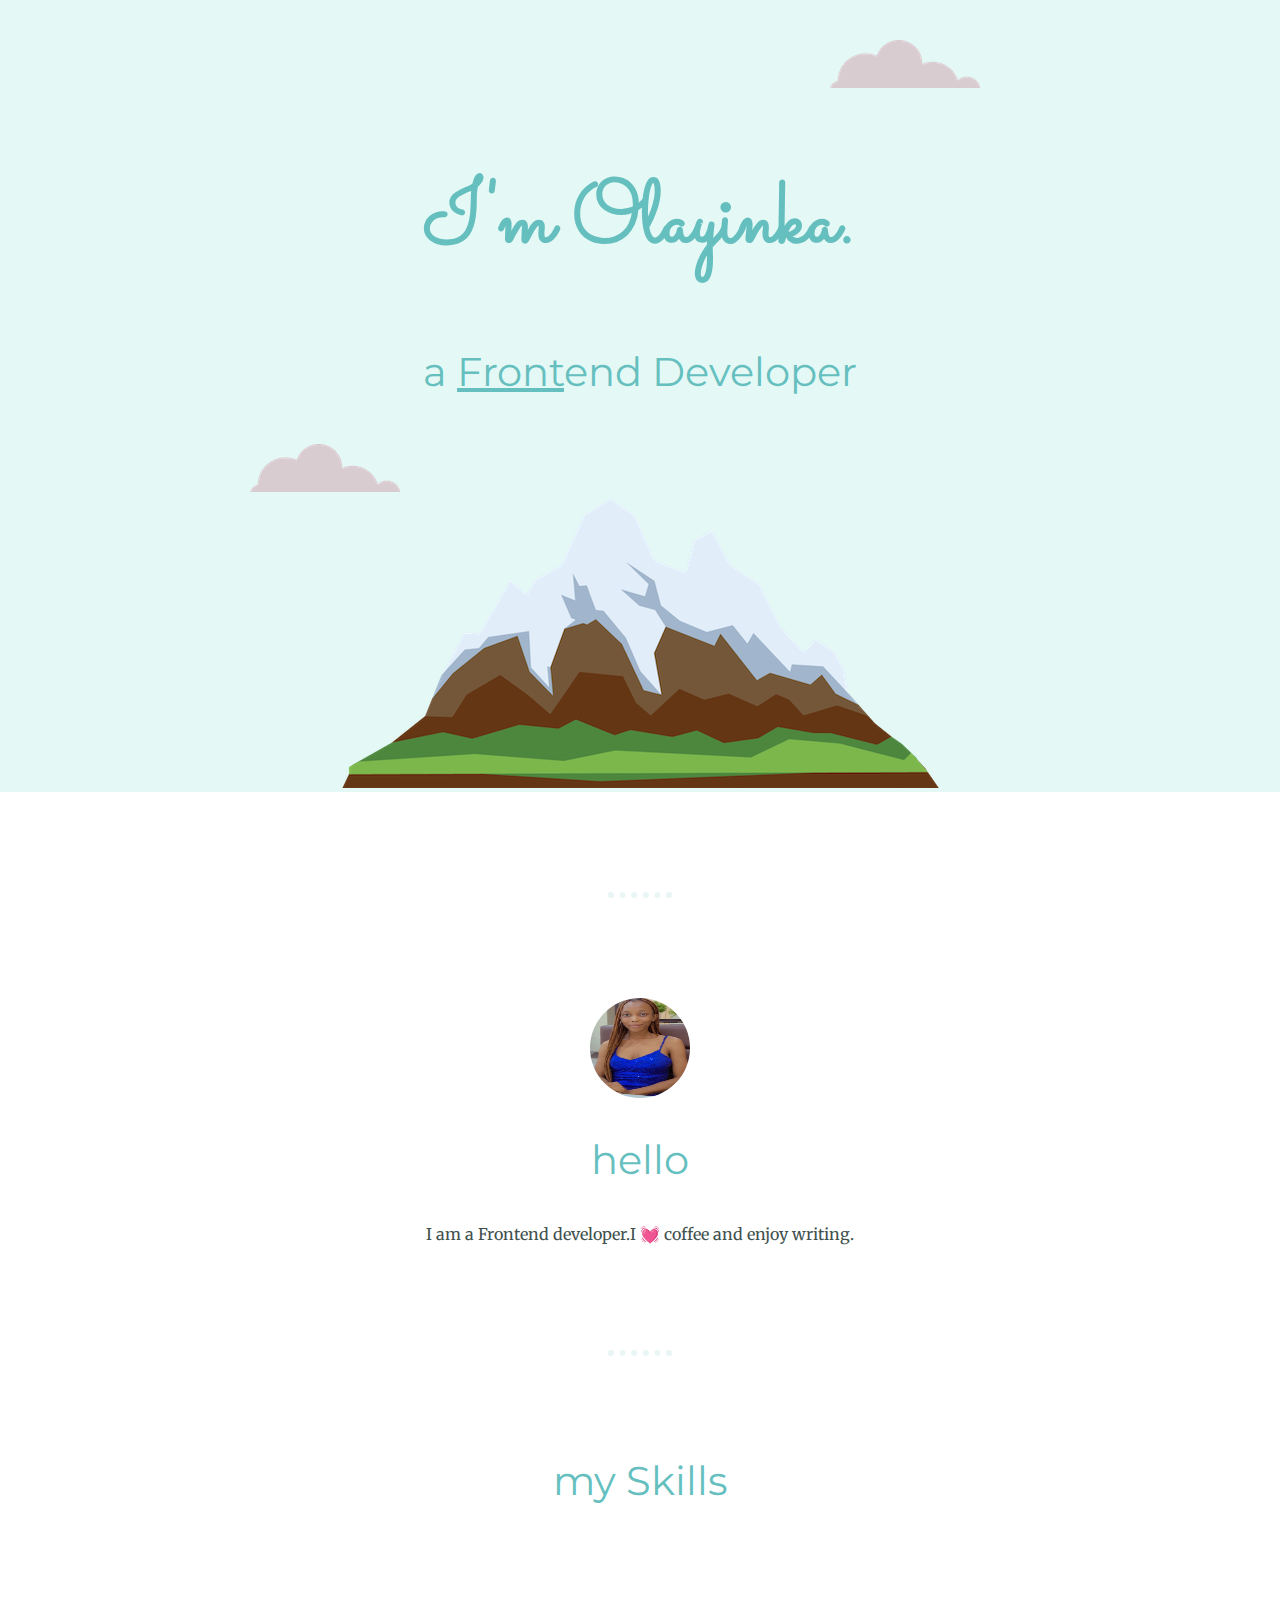
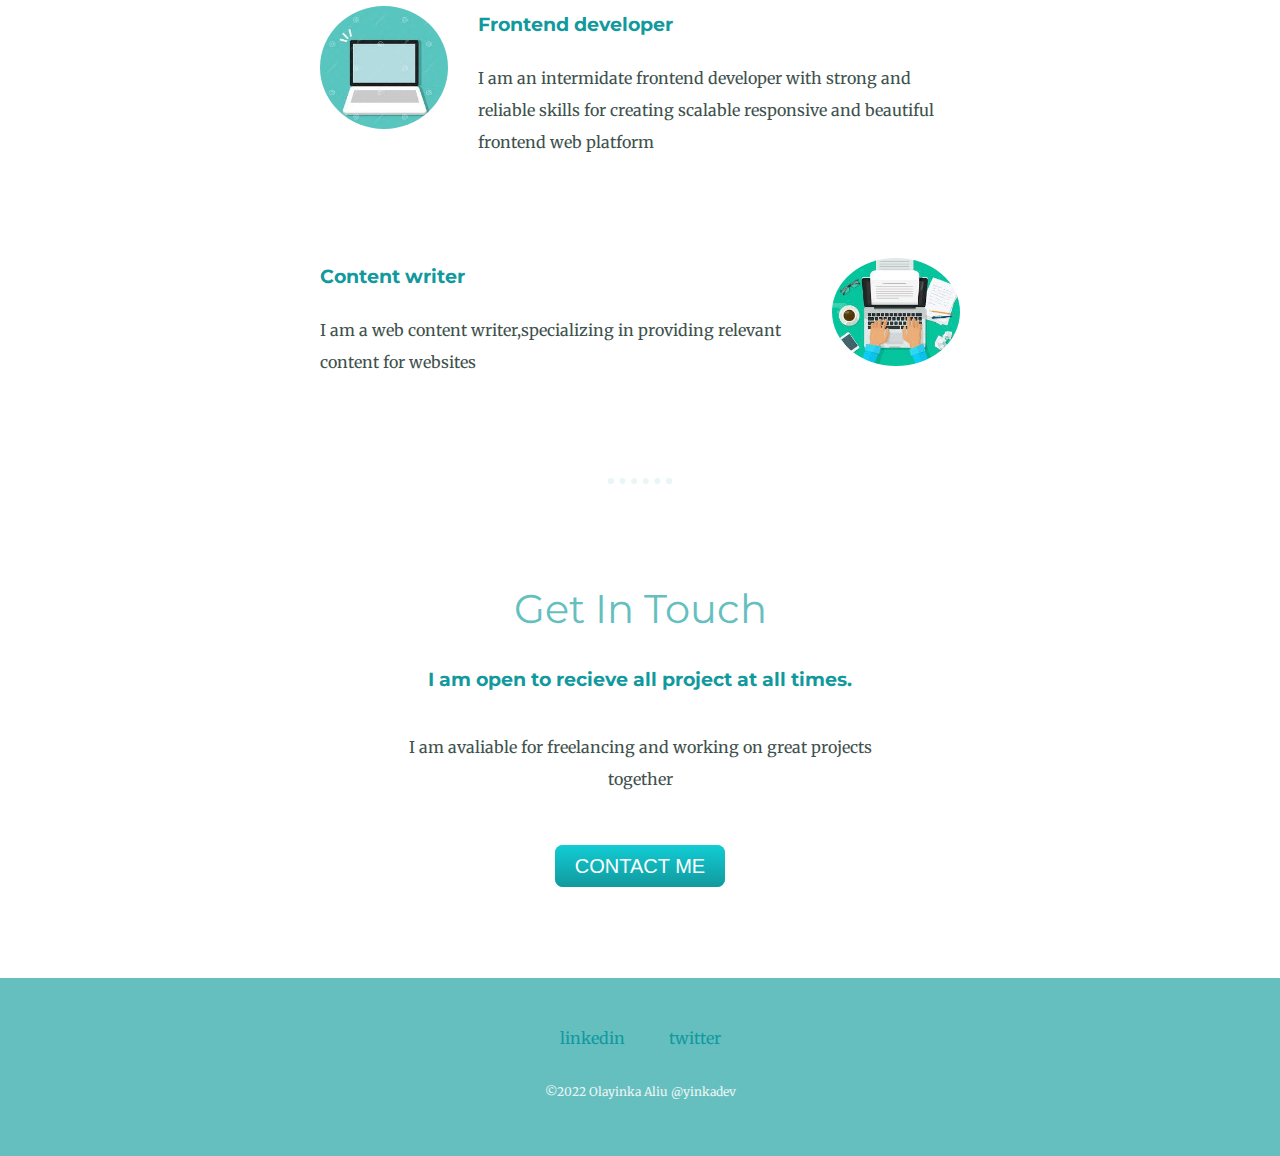
<file: index.html>
<!DOCTYPE html>

<html lang="en">
<head>
  <meta charset="UTF-8">
  <meta http-equiv="X-UA-Compatible" content="IE=edge">
  <meta name="viewport" content="width=device-width, initial-scale=1.0">
  <link rel="stylesheet" href="style.css">
  <link rel="preconnect" href="https://fonts.googleapis.com">
<link rel="preconnect" href="https://fonts.gstatic.com" crossorigin>
<link href="https://fonts.googleapis.com/css2?family=Merriweather&family=Montserrat:ital,wght@1,300&family=Sacramento&display=swap" rel="stylesheet">

  <title>my website</title>
</head>
<body>

<div class="top-container">
  <img  class="top-cloud" src="img/cloud.png" alt="cloud">

  <h1>I'm Olayinka.</h1>

  <h2>a <span class="front">Front</span>end Developer</h2>

  <img class="bottom-cloud" src="img/cloud.png"alt="cloud">

  <img src="img/mountain.png" alt="mountain">
</div>
<hr>

<div class="middle-container">
  <div class="profile">
    <img  class="profile-pic" src="img/yinka's.jpg" alt="my picture">
  <h2>hello</h2>
  <p class="intro">I am a Frontend developer.I 💓 coffee and enjoy writing.</p>
  </div>
  <hr>
  <div class="skills">
    <h2>my Skills</h2>
    <div class="skill-row">
      <img class="developer-img" src="img/mylaptop4.jpg" alt="">
      <h3>Frontend developer</h3>
      <p>I am an intermidate frontend developer with strong and reliable skills for creating scalable responsive and beautiful frontend web platform</p>
    </div>
  </div>

    <div class="skills">
      <div class="skill-row">
        <img  class="writer-img" src="img/my writer1.jpg" alt="">
        <h3>Content writer</h3>
        <p>I am a web content writer,specializing in providing relevant content for websites</p>
      </div>
      </div>
  
      <hr>

      <div class="contact-me">
        <h2>Get In Touch</h2>
        <h3>I am open to recieve all project at all times. </h3>
        <p class="contact-message">I am avaliable for freelancing  and working on great projects together</p>
        <a class="btn" href="https://www.instagram.com/yinnnka_/">CONTACT ME</a>
  </div>
</div>







<div class="bottom-container">
  
  <a  href="https://www.linkedin.com/in/aliu-oluwabunmi-42ab00235/">linkedin</a>
  <a  href="https://twitter.com/OlayinkaAliu8">twitter</a>
  <p class="copy-right">©2022 Olayinka Aliu @yinkadev</p>
</div>


  
</body>
</html>
</file>
<file: style.css>
body{
  color:#40514e;
  margin: 0;
  text-align: center;
  font-family: 'Merriweather', serif;
}


.front{
  text-decoration: underline;
}



h1{
  color: #66BFBF;
  font-size: 5.526rem;
  margin-top: 50px auto 0 auto;
  font-family: 'Sacramento', cursive;

 

}


h2{
  color: #66bfbf;
  font-family: 'Montserrat', sans-serif;
  font-size: 2.5rem;
  padding-bottom: 1px;
  font-weight: normal;
}

h3{
  color: #11999e;
  font-family: 'Montserrat', sans-serif;

}
a{
  color: #11999e;
  font-family: 'Merriweather', serif;
  margin: 10px 20px;
  text-decoration: none;

}

a:hover{
  color: #eaf6f6;
}

p{
  line-height: 2;
}

.contact-message{
  width: 40%;
  margin: 40px auto 60px;
}

.btn{
  background: #11cdd4;
  background-image: -webkit-linear-gradient(top,#11cdd4,#11999e);
  background-image: -webkit-linear-gradient(top,#11cdd4,#11999e);
  background-image:-ms-linear-gradient(top,#11cdd4,#11999e);
  background-image: -o-linear-gradient(top,#11cdd4,#11999e);
  background-image: linear-gradient(top,#11cdd4,#11999e);
  -webkit-border-radius:8;
  border-radius: 8px;
  font-family: arial;
  color: #ffffff;
  font-size: 20px;padding: 10px 20px 10px 20px ;
  text-decoration: none;
}
.btn:hover{
  
  background-image: -webkit-linear-gradient(top,#30e3cb,#2bc4ad);
  background-image: -moz-linear-gradient(top,#30e3cb,#2bc4ad);  
  background-image: -ms-linear-gradient(top,#30e3cb,#2bc4ad);
  background-image: -o-linear-gradient(top,#30e3cb,#2bc4ad);
  background-image: linear-gradient(top,#30e3cb,#2bc4ad);
  text-decoration: none;
}

.top-cloud{
  position: absolute;
  right:300px;
  top:40px;
}

hr{
  border: dotted #eaf6f6 6px;
  border-bottom: none;
  width: 4%;
  margin: 100px auto;
}


.bottom-cloud{
  position: absolute;
  left:250px;
  bottom:300px;
  
}

.profile-pic{
   width: 100px;
   border-radius: 50%;
   height: 100px;
}
 

.writer-img{
 
  width:20%;
  border-radius: 50%;
  float: right; 
  margin-left: 30px;
  
}

.developer-img{
  
  width: 20%;
  border-radius: 50%; 
   float: left; 
   margin-right: 30px;
}

.skill-row{
  width: 50%;
  margin: 100px auto 100px auto;
  text-align: left;
  line-height: 2;

}

.top-container{
  background-color: #e4f9f5;
  position: relative;
  padding-top: 100px;
}
.middle-container{
  margin: 100px 0;
}

.bottom-container{
  background-color: #66bfbf;
  padding: 50px 0 20px;
}

.copy-right{
  color:#eaf6f6;
  font-size: 0.75rem;
  padding: 20px 0;
}
</file>
